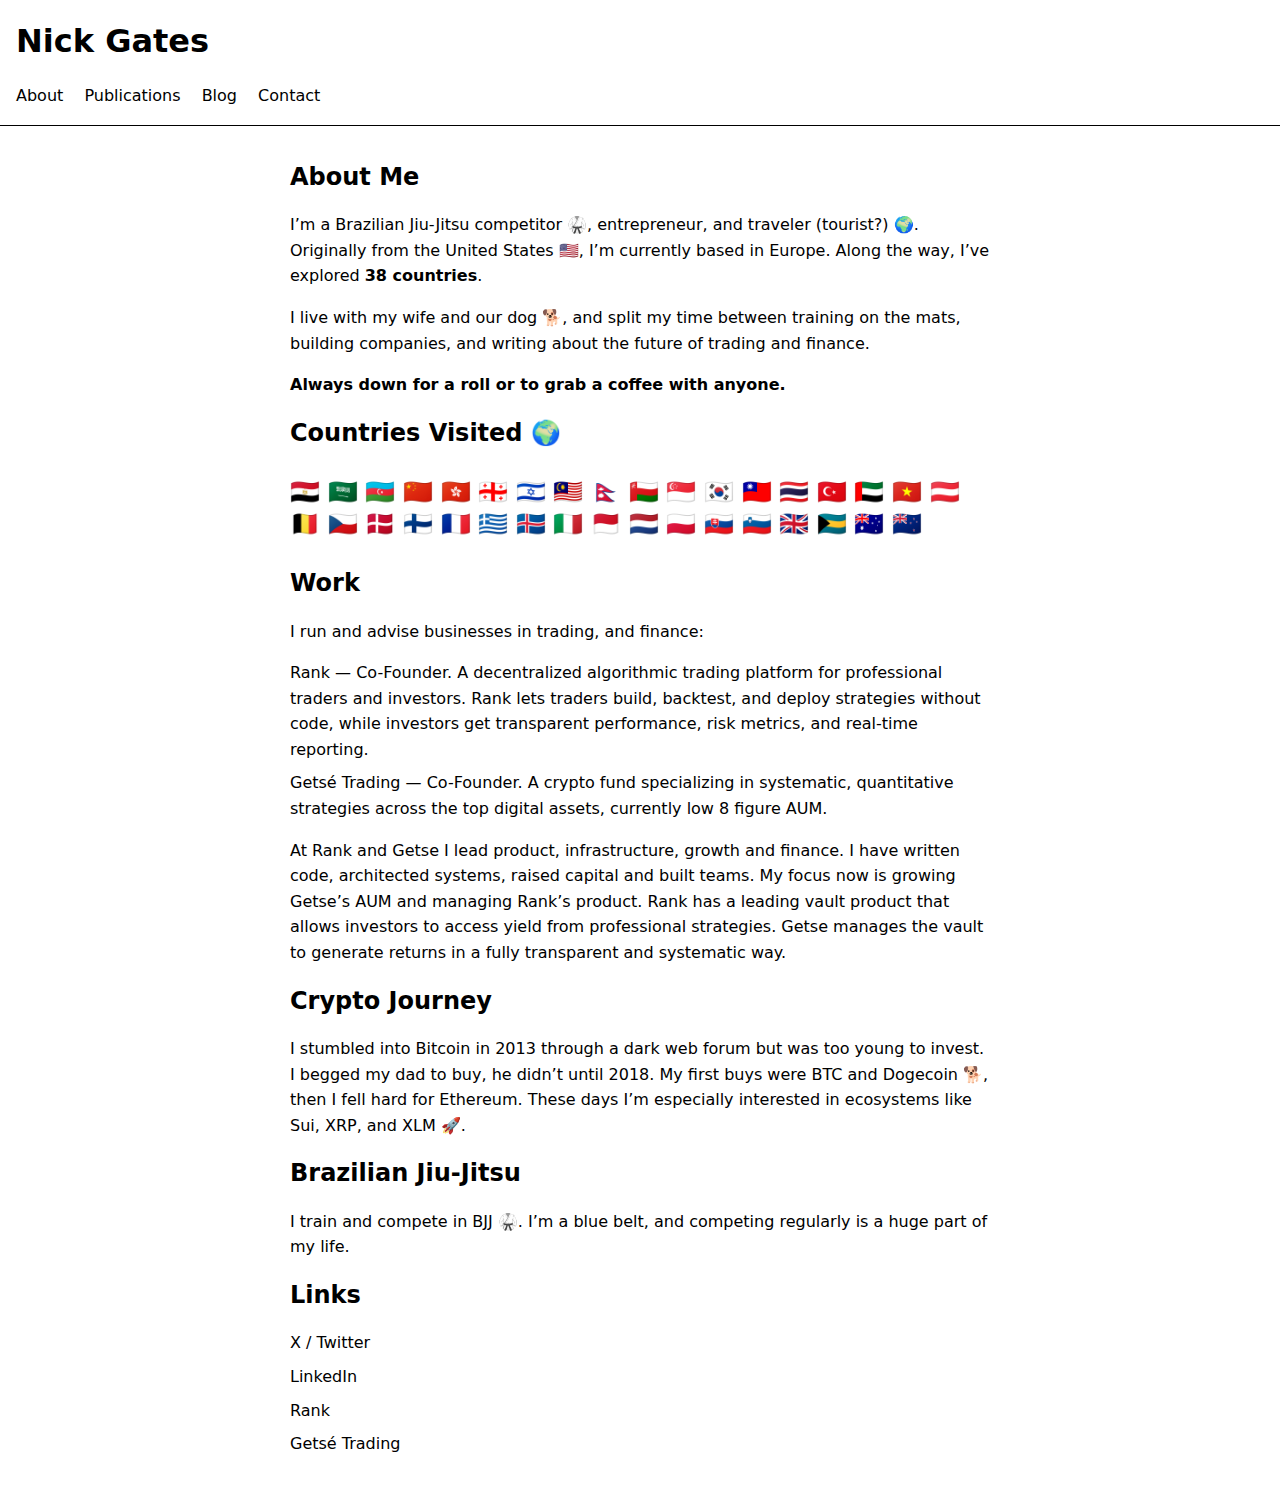
<file: index.html>
<!DOCTYPE html>
<html lang="en">
<head>
  <meta charset="UTF-8">
  <title>Nick Gates</title>
  <link rel="stylesheet" href="style.css">
    <!-- Favicons -->
  <link rel="icon" href="/favicon.ico" sizes="any">
  <link rel="icon" type="image/png" sizes="32x32" href="/favicon-32x32.png">
  <link rel="icon" type="image/png" sizes="16x16" href="/favicon-16x16.png">
  <link rel="apple-touch-icon" href="/apple-touch-icon.png">
  <link rel="manifest" href="/site.webmanifest">
  <link rel="icon" type="image/png" sizes="192x192" href="/android-chrome-192x192.png">
  <link rel="icon" type="image/png" sizes="512x512" href="/android-chrome-512x512.png">
</head>
<body>
  <header>
    <h1>Nick Gates</h1>
    <nav>
      <a href="index.html">About</a>
    <a href="thoughts.html">Publications</a>
      <a href="blog.html">Blog</a>
      <a href="contact.html">Contact</a>
    </nav>
  </header>

  <main>
    <!-- Intro -->
    <section>
      <h2>About Me</h2>
      <p>I’m a Brazilian Jiu-Jitsu competitor 🥋, entrepreneur, and traveler (tourist?) 🌍. Originally from the United States 🇺🇸, I’m currently based in Europe. Along the way, I’ve explored <strong>38 countries</strong>.</p>
      <p>I live with my wife and our dog 🐕, and split my time between training on the mats, building companies, and writing about the future of trading and finance.</p>
      <p><strong>Always down for a roll or to grab a coffee with anyone.</strong></p>
    </section>
    <section>
  <h2>Countries Visited 🌍</h2>
  <p style="font-size: 1.5rem; line-height: 2rem;">
    🇪🇬 🇸🇦 🇦🇿 🇨🇳 🇭🇰 🇬🇪 🇮🇱 🇲🇾 🇳🇵 🇴🇲 🇸🇬 🇰🇷 🇹🇼 🇹🇭 🇹🇷 🇦🇪 🇻🇳 
    🇦🇹 🇧🇪 🇨🇿 🇩🇰 🇫🇮 🇫🇷 🇬🇷 🇮🇸 🇮🇹 🇲🇨 🇳🇱 🇵🇱 🇸🇰 🇸🇮 🇬🇧 
    🇧🇸 🇦🇺 🇳🇿
  </p>
</section>


    <!-- Work -->
    <section>
      <h2>Work</h2>
      <p>I run and advise businesses in trading, and finance:</p>
      <ul>
        <li><a href="https://rank.trading" target="_blank">Rank</a> — Co-Founder. A decentralized algorithmic trading platform for professional traders and investors. Rank lets traders build, backtest, and deploy strategies without code, while investors get transparent performance, risk metrics, and real-time reporting.</li>
        <li><a href="#" target="_blank">Getsé Trading</a> — Co-Founder. A crypto fund specializing in systematic, quantitative strategies across the top digital assets, currently low 8 figure AUM.</li>
      </ul>
      <p>At Rank and Getse I lead product, infrastructure, growth and finance. I have written code, architected systems, raised capital and built teams. My focus now is growing Getse’s AUM and managing Rank’s product. Rank has a leading vault product that allows investors to access yield from professional strategies. Getse manages the vault to generate returns in a fully transparent and systematic way.</p>

    </section>

    <!-- Crypto Story -->
    <section>
      <h2>Crypto Journey</h2>
      <p>I stumbled into Bitcoin in 2013 through a dark web forum but was too young to invest. I begged my dad to buy, he didn’t until 2018. My first buys were BTC and Dogecoin 🐕, then I fell hard for Ethereum. These days I’m especially interested in ecosystems like Sui, XRP, and XLM 🚀.</p>
    </section>

    <!-- BJJ -->
    <section>
      <h2>Brazilian Jiu-Jitsu</h2>
      <p>I train and compete in BJJ 🥋. I’m a blue belt, and competing regularly is a huge part of my life.</p>
    </section>

    <!-- Links -->
    <section>
      <h2>Links</h2>
      <ul>
        <li><a href="https://twitter.com/" target="_blank">X / Twitter</a></li>
        <li><a href="https://linkedin.com/" target="_blank">LinkedIn</a></li>
        <li><a href="https://rank.trading" target="_blank">Rank</a></li>
        <li><a href="#" target="_blank">Getsé Trading</a></li>
      </ul>
    </section>
  </main>
</body>
</html>
</file>
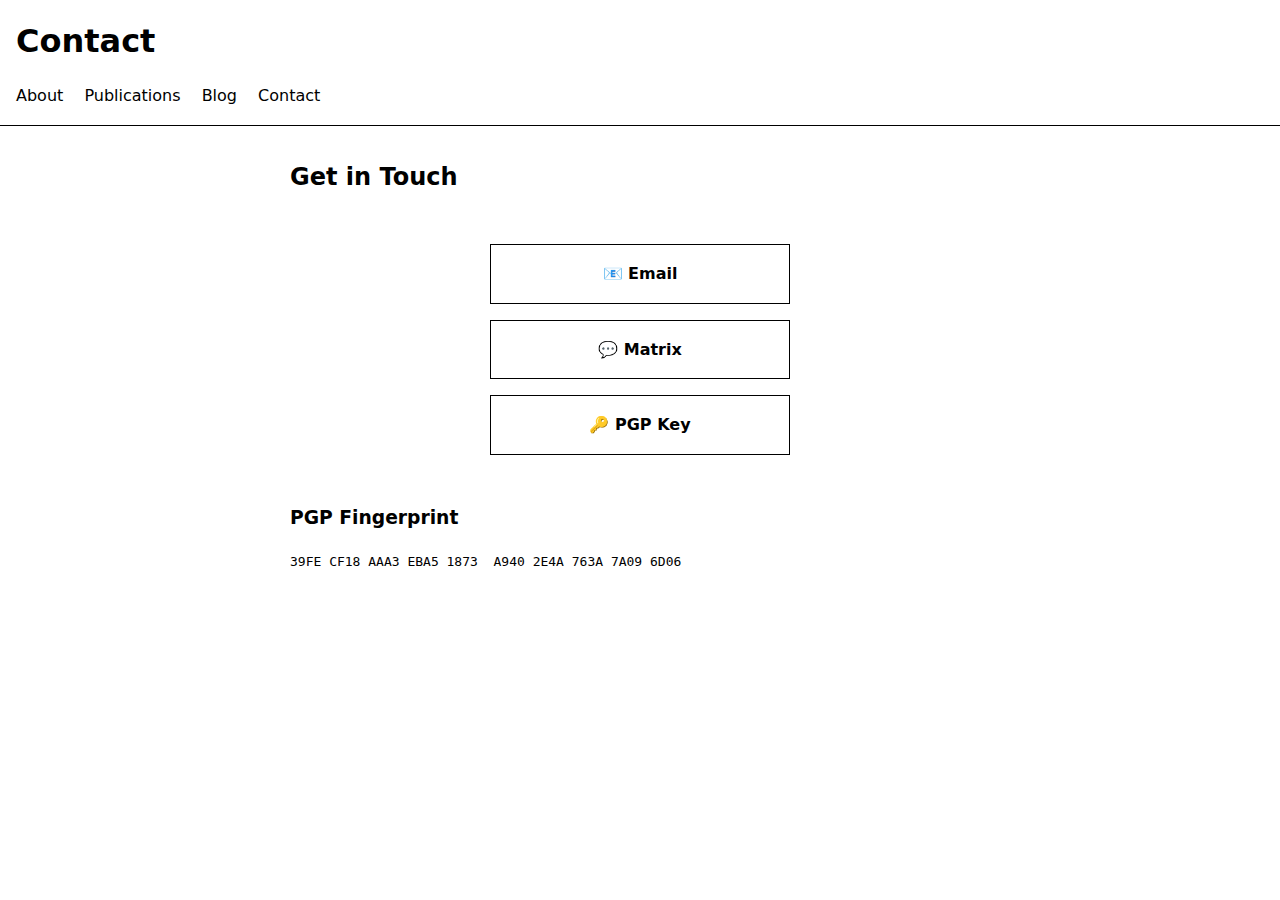
<file: contact.html>
<!DOCTYPE html>
<html lang="en">
<head>
  <meta charset="UTF-8">
  <title>Contact</title>
  <link rel="stylesheet" href="style.css">
  <style>
    .contact-buttons {
      display: flex;
      flex-direction: column;
      gap: 1rem;
      max-width: 300px;
      margin: 3rem auto;
    }

    .contact-buttons a {
      display: block;
      padding: 1rem;
      text-align: center;
      border: 1px solid #000;
      color: #000;
      text-decoration: none;
      font-weight: 600;
      transition: background 0.2s, color 0.2s;
    }

    .contact-buttons a:hover {
      background: #000;
      color: #fff;
    }
  </style>
</head>
<body>
  <header>
    <h1>Contact</h1>
    <nav>
      <a href="index.html">About</a>
    <a href="thoughts.html">Publications</a>
      <a href="blog.html">Blog</a>
      <a href="contact.html">Contact</a>
    </nav>
  </header>

  <main>
    <section>
      <h2>Get in Touch</h2>
      <div class="contact-buttons">
        <a href="mailto:nick@nicolasgates.org">📧 Email</a>
        <a href="https://matrix.to/#/@nickisbuilding:matrix.org" target="_blank">💬 Matrix</a>
        <a href="stuff/pgp-key.txt" download>🔑 PGP Key</a>
      </div>
    </section>
        <section class="fingerprint">
      <h3>PGP Fingerprint</h3>
      <pre>
39FE CF18 AAA3 EBA5 1873  A940 2E4A 763A 7A09 6D06
      </pre>
    </section>
  </main>
</body>
</html>
</file>
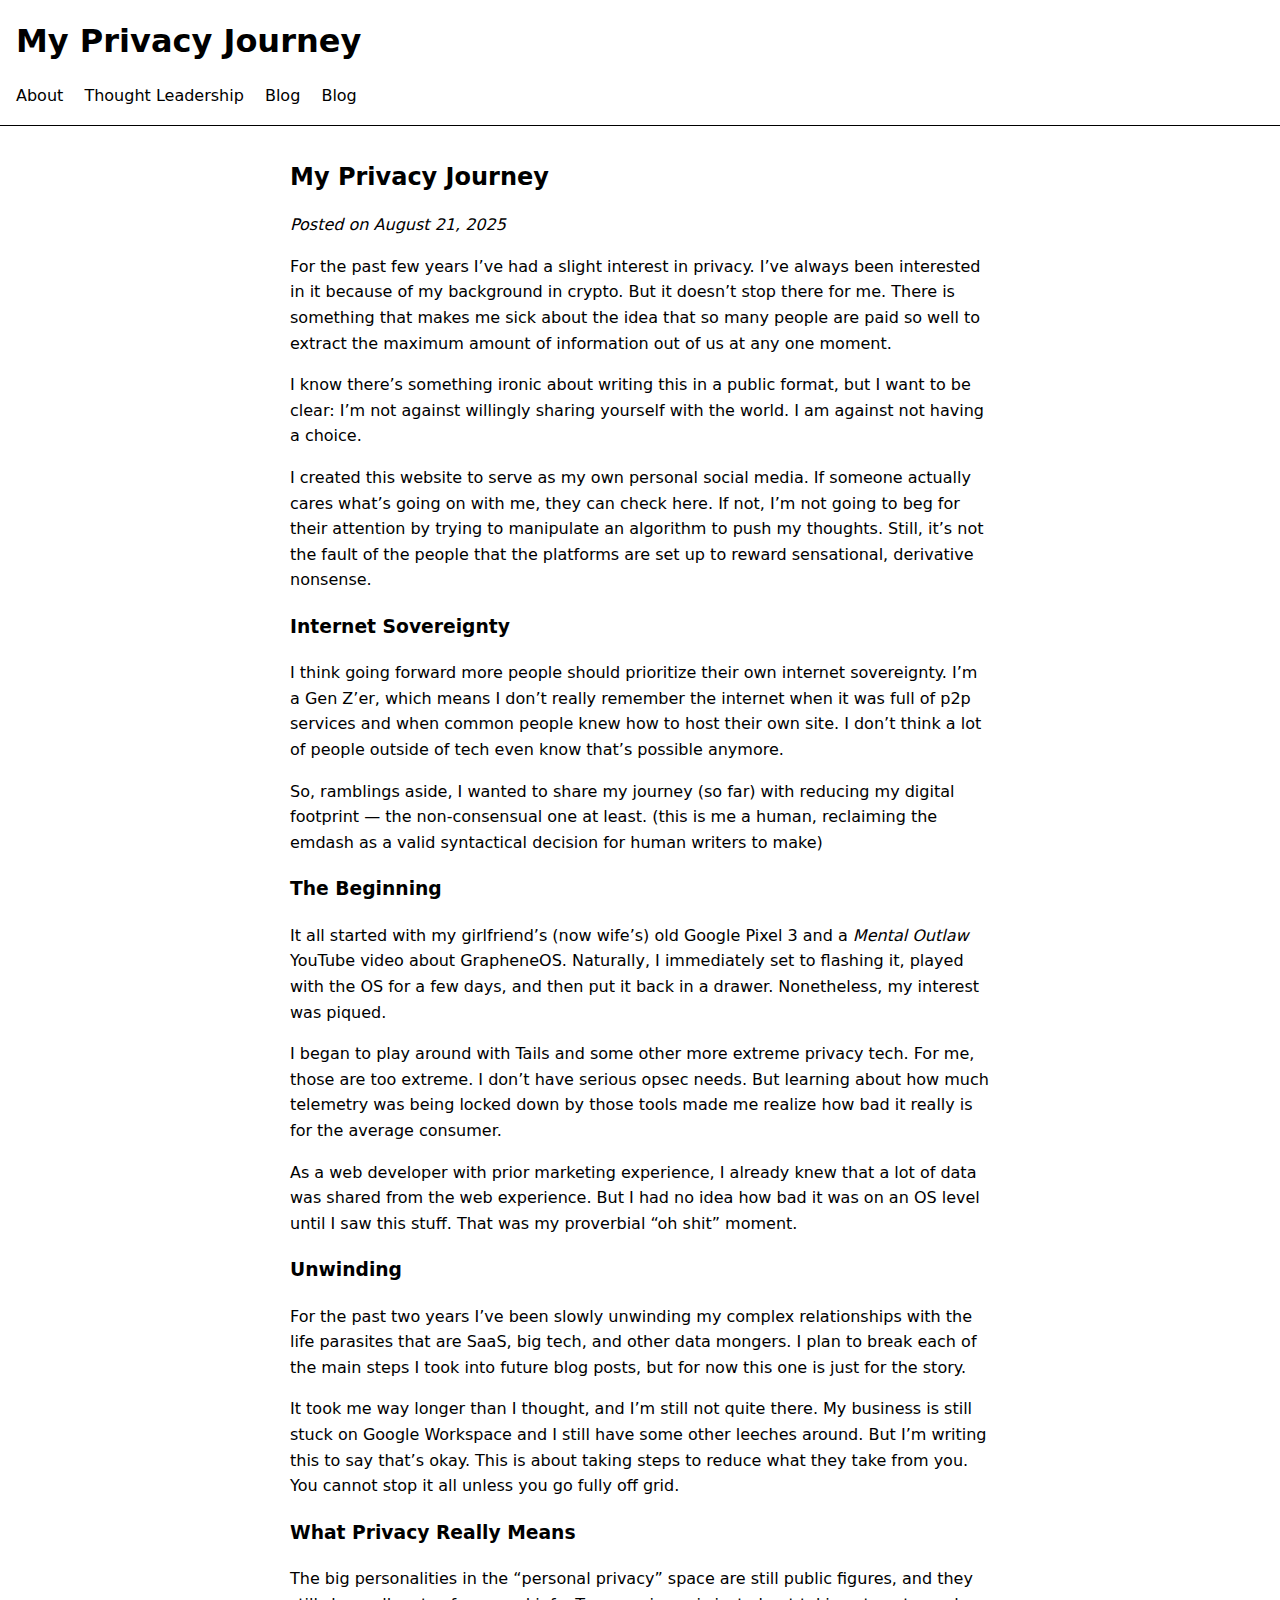
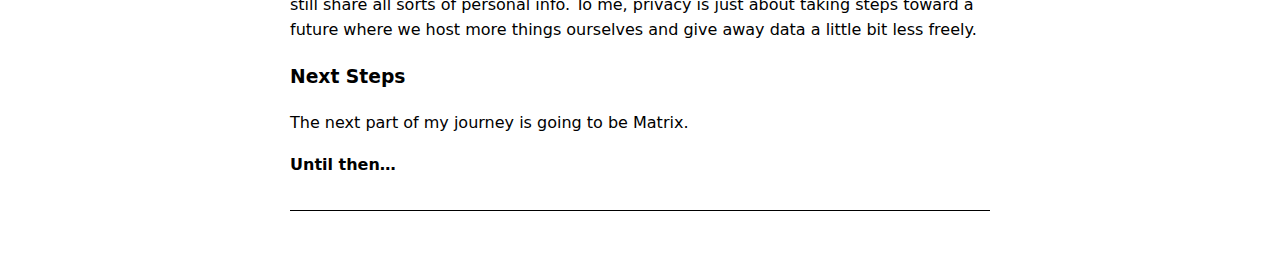
<file: blog/08212025.html>
<!DOCTYPE html>
<html lang="en">
<head>
  <meta charset="UTF-8">
  <title>My Privacy Journey<</title>
  <link rel="stylesheet" href="../style.css">
</head>
<body>
  <header>
    <h1>My Privacy Journey</h1>
    <nav>
      <a href="../index.html">About</a>
      <a href="../thoughts.html">Thought Leadership</a>
      <a href="../blog.html">Blog</a>
      <a href="../contact.html">Blog</a>
    </nav>
  </header>

  <main>
    <article>
  <h2>My Privacy Journey</h2>
  <p><em>Posted on August 21, 2025</em></p>

  <p>For the past few years I’ve had a slight interest in privacy. I’ve always been interested in it because of my background in crypto. But it doesn’t stop there for me. There is something that makes me sick about the idea that so many people are paid so well to extract the maximum amount of information out of us at any one moment.</p>

  <p>I know there’s something ironic about writing this in a public format, but I want to be clear: I’m not against willingly sharing yourself with the world. I am against not having a choice.</p>

  <p>I created this website to serve as my own personal social media. If someone actually cares what’s going on with me, they can check here. If not, I’m not going to beg for their attention by trying to manipulate an algorithm to push my thoughts. Still, it’s not the fault of the people that the platforms are set up to reward sensational, derivative nonsense.</p>

  <h3>Internet Sovereignty</h3>
  <p>I think going forward more people should prioritize their own internet sovereignty. I’m a Gen Z’er, which means I don’t really remember the internet when it was full of p2p services and when common people knew how to host their own site. I don’t think a lot of people outside of tech even know that’s possible anymore.</p>

  <p>So, ramblings aside, I wanted to share my journey (so far) with reducing my digital footprint — the non-consensual one at least. (this is me a human, reclaiming the emdash as a valid syntactical decision for human writers to make)</p>

  <h3>The Beginning</h3>
  <p>It all started with my girlfriend’s (now wife’s) old Google Pixel 3 and a <em>Mental Outlaw</em> YouTube video about GrapheneOS. Naturally, I immediately set to flashing it, played with the OS for a few days, and then put it back in a drawer. Nonetheless, my interest was piqued.</p>

  <p>I began to play around with Tails and some other more extreme privacy tech. For me, those are too extreme. I don’t have serious opsec needs. But learning about how much telemetry was being locked down by those tools made me realize how bad it really is for the average consumer.</p>

  <p>As a web developer with prior marketing experience, I already knew that a lot of data was shared from the web experience. But I had no idea how bad it was on an OS level until I saw this stuff. That was my proverbial “oh shit” moment.</p>

  <h3>Unwinding</h3>
  <p>For the past two years I’ve been slowly unwinding my complex relationships with the life parasites that are SaaS, big tech, and other data mongers. I plan to break each of the main steps I took into future blog posts, but for now this one is just for the story.</p>

  <p>It took me way longer than I thought, and I’m still not quite there. My business is still stuck on Google Workspace and I still have some other leeches around. But I’m writing this to say that’s okay. This is about taking steps to reduce what they take from you. You cannot stop it all unless you go fully off grid.</p>

  <h3>What Privacy Really Means</h3>
  <p>The big personalities in the “personal privacy” space are still public figures, and they still share all sorts of personal info. To me, privacy is just about taking steps toward a future where we host more things ourselves and give away data a little bit less freely.</p>

  <h3>Next Steps</h3>
  <p>The next part of my journey is going to be Matrix.</p>

  <p><strong>Until then…</strong></p>
</article>

  </main>
</body>
</html>
</file>
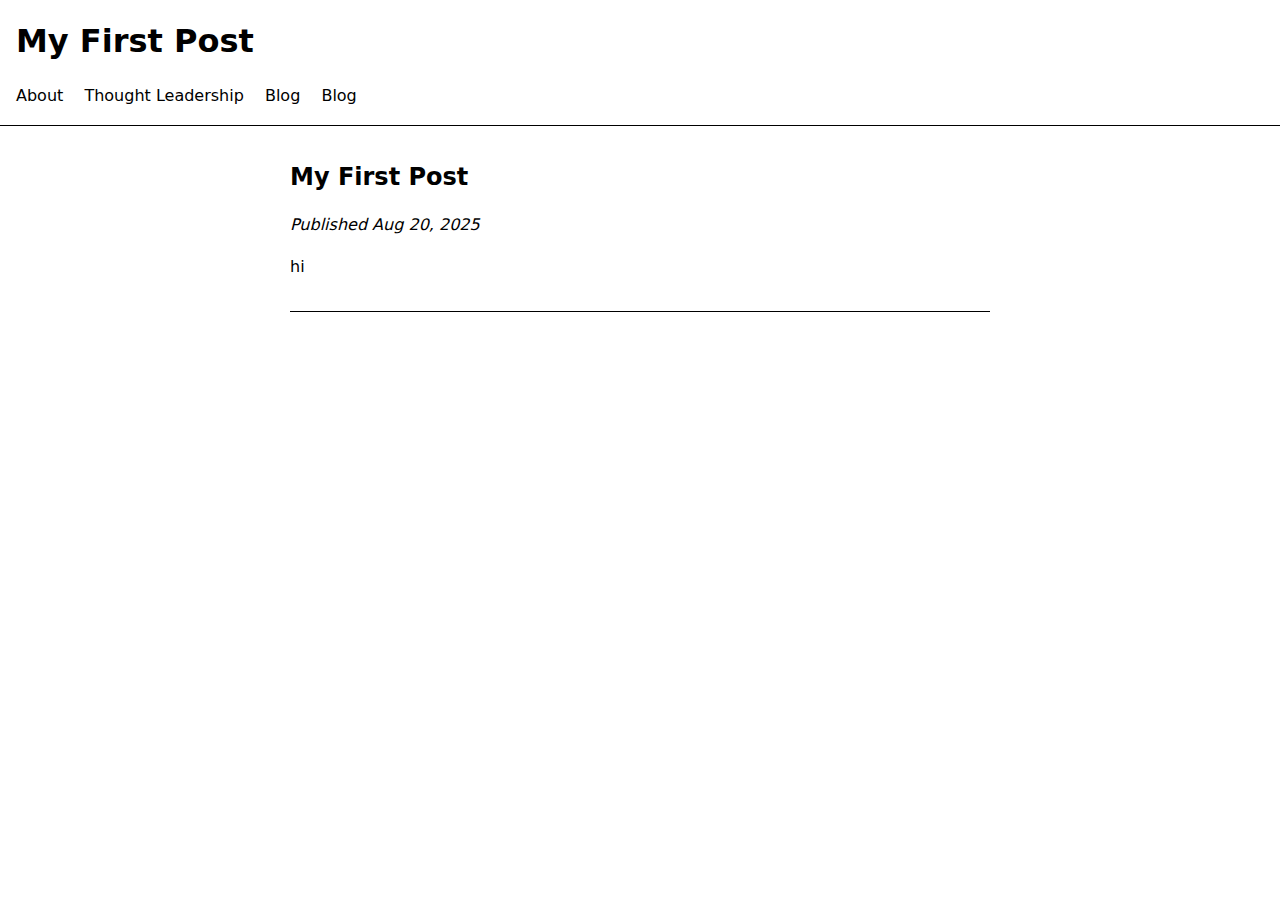
<file: blog/post-1.html>
<!DOCTYPE html>
<html lang="en">
<head>
  <meta charset="UTF-8">
  <title>My First Post</title>
  <link rel="stylesheet" href="../style.css">
</head>
<body>
  <header>
    <h1>My First Post</h1>
    <nav>
      <a href="../index.html">About</a>
      <a href="../thoughts.html">Thought Leadership</a>
      <a href="../blog.html">Blog</a>
      <a href="../contact.html">Blog</a>
    </nav>
  </header>

  <main>
    <article>
      <h2>My First Post</h2>
      <p><em>Published Aug 20, 2025</em></p>
      <p>hi</p>
    </article>
  </main>
</body>
</html>
</file>
<file: style.css>
/* Base */
body {
  margin: 0;
  font-family: system-ui, sans-serif;
  line-height: 1.6;
  background: #fff;
  color: #000;
}

/* Layout */
header {
  border-bottom: 1px solid #000;
  padding: 1rem;
}

h1,
h2 {
  margin: 0 0 1rem;
  font-weight: 600;
}

main {
  padding: 2rem;
  max-width: 700px;
  margin: auto;
}

/* Nav */
nav {
  margin-top: 0.5rem;
}
nav a {
  margin-right: 1rem;
  text-decoration: none;
  color: #000;
  font-weight: 500;
}
nav a:hover {
  text-decoration: underline;
}

/* Lists */
ul {
  list-style: none;
  padding: 0;
}
ul li {
  margin: 0.5rem 0;
}
ul li a {
  color: #000;
  text-decoration: none;
}
ul li a:hover {
  text-decoration: underline;
}

/* Blog */
article {
  margin-bottom: 2rem;
  border-bottom: 1px solid #000;
  padding-bottom: 1rem;
}
</file>
